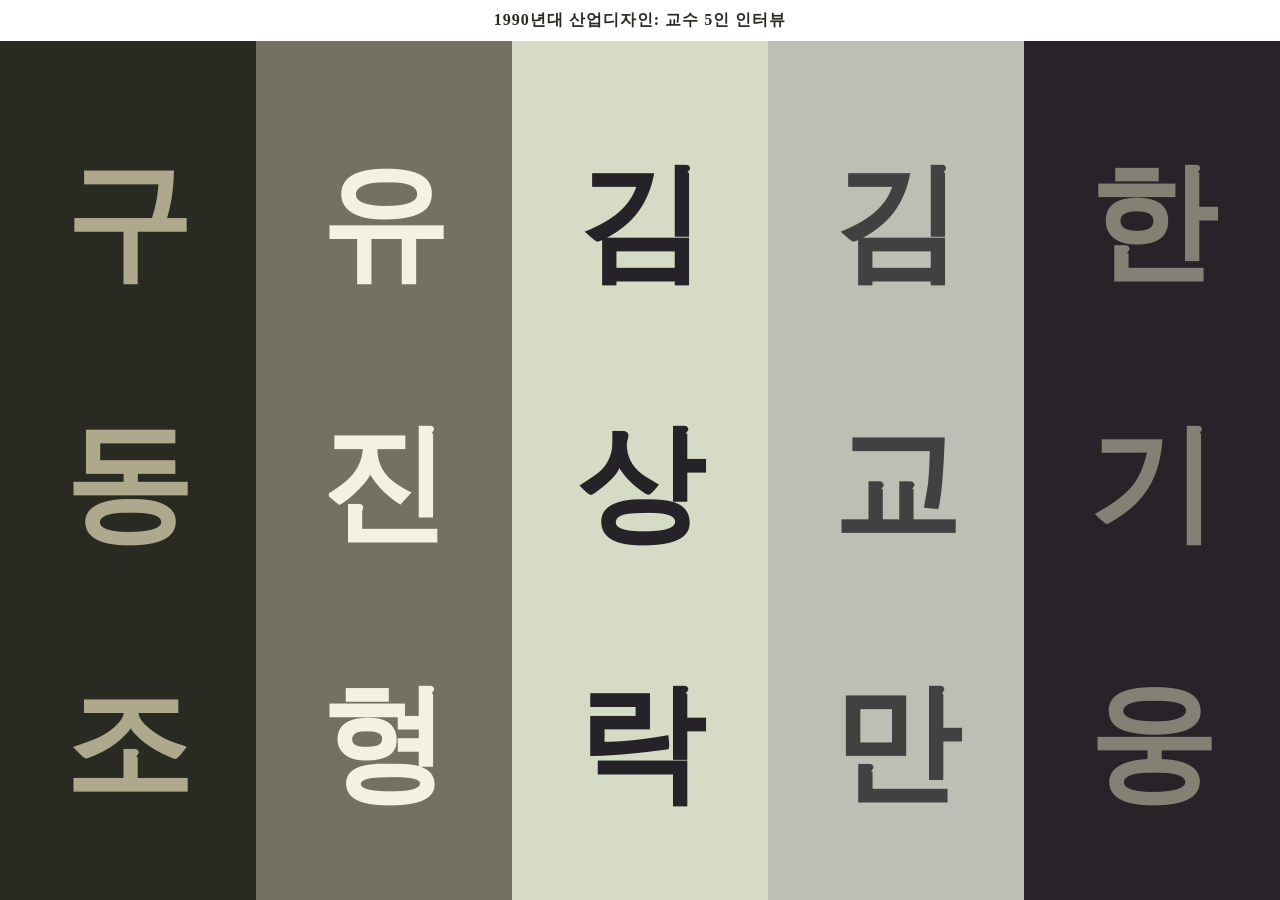
<file: index.html>
<!DOCTYPE html>
<html lang="ko">
<head>
    <meta charset="UTF-8">
    <meta name="viewport" content="width=device-width, initial-scale=1.0">
    <title>1990년대 한국 산업디자인: 교수 5인 인터뷰</title>
    <meta name="description" content="1990년대 산업디자인 교수님들의 인터뷰입니다.">
    <meta name="keywords" content="1990년대, 산업디자인, 교수, 인터뷰">
    <link rel="stylesheet" href="style.css">
</head>
<body>

    <div class="top-bar">1990년대 산업디자인: 교수 5인 인터뷰</div>

    <div class="archive">

        <a href="gudongjo.html" class="person col-1">
            <div class="text-box hangul">
                <span>구</span><span>동</span><span>조</span>
            </div>
            <div class="text-box hanja">
                <span>具</span><span>東</span><span>造</span>
            </div>
        </a>


        <a href="yujinhyeong.html" class="person col-2">
            <div class="text-box hangul">
                <span>유</span><span>진</span><span>형</span>
            </div>
            <div class="text-box hanja">
                <span>柳</span><span>眞</span><span>衡</span>
            </div>
        </a>


        <a href="kimsangrak.html" class="person col-3">
            <div class="text-box hangul">
                <span>김</span><span>상</span><span>락</span>
            </div>
            <div class="text-box hanja">
                <span>金</span><span>相</span><span>洛</span>
            </div>
        </a>


        <a href="kimkyoman.html" class="person col-4">
            <div class="text-box hangul">
                <span>김</span><span>교</span><span>만</span>
            </div>
            <div class="text-box hanja">
                <span>金</span><span>敎</span><span>滿</span>
            </div>
        </a>


        <a href="hankiwoong.html" class="person col-5">
            <div class="text-box hangul">
                <span>한</span><span>기</span><span>웅</span>
            </div>
            <div class="text-box hanja">
                <span>韓</span><span>基</span><span>雄</span>
            </div>
        </a>
    </div>
</body>
</html>
</file>
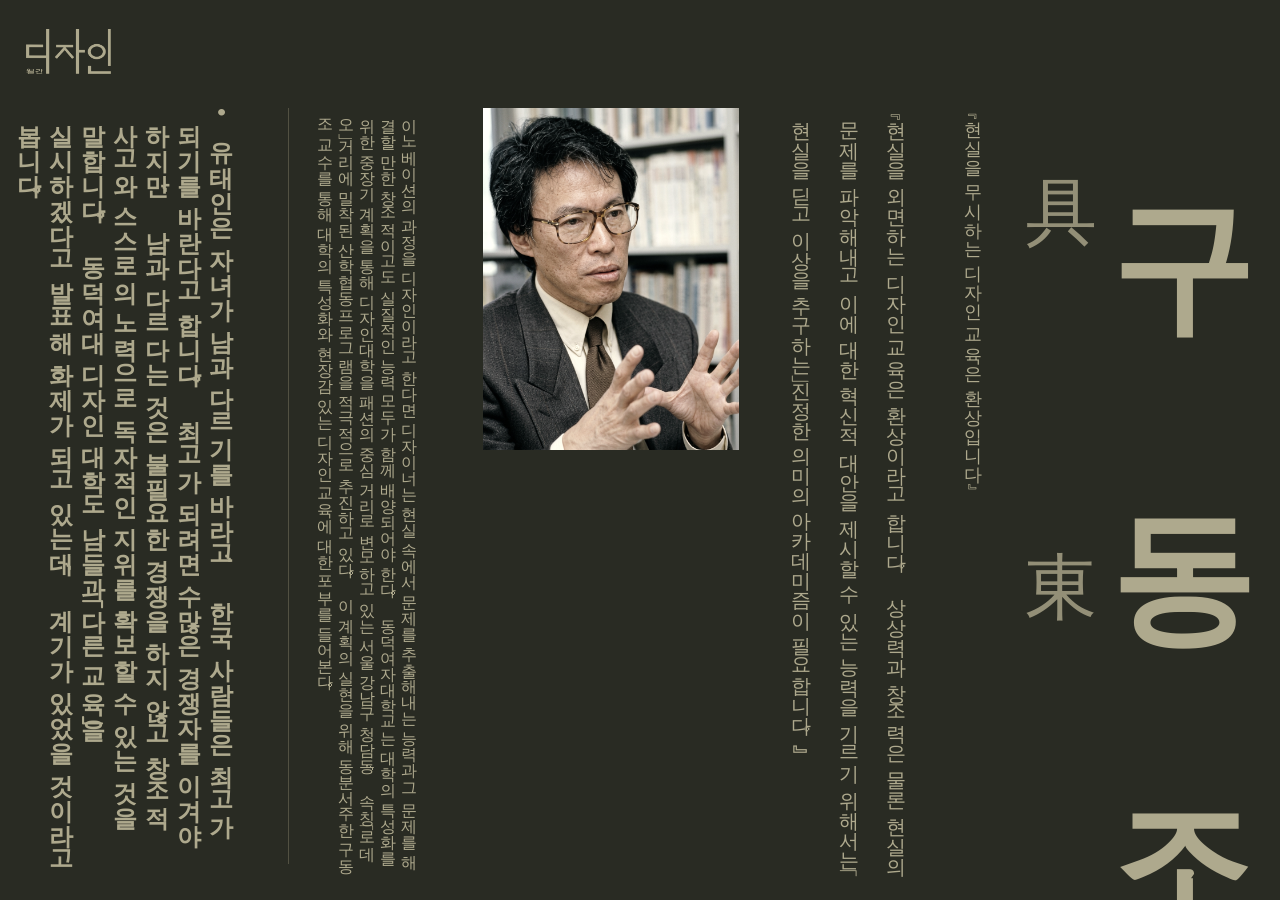
<file: gudongjo.html>
<!DOCTYPE html>
<html lang="ko">
<head>
    <meta charset="UTF-8">
    <meta name="viewport" content="width=device-width, initial-scale=1.0">
    <title>구동조 인터뷰</title>
    <meta name="description" content="구동조 교수의 인터뷰입니다.">
    <meta name="keywords" content="구동조, 교수, 인터뷰">
    <link rel="stylesheet" href="gudongjo.css">
</head>
<body>
    <a href="index.html" class="logo-home-btn" title="홈으로 이동">
        <img src="logo1.png" alt="월간디자인 로고">
    </a>

    <main class="archive-container">

        <div class="column name-column">
            <div class="hangul-title">
                <span>구</span><span>동</span><span>조</span>
            </div>
            <div class="hanja-title">
                <span>具</span><span>東</span><span>造</span>
            </div>
        </div>

        <div class="column sub-column">
            <p class="subtitle"><span class="symbol">﹃</span>현실을 무시하는 디자인 교육은 환상입니다<span class="symbol">﹄</span></p>
        </div>

        <div class="column intro-column">
            <p class="intro-quote"><span class="symbol">﹃</span>현실을 외면하는 디자인 교육은 환상이라고 합니다<span class="symbol">︒</span> 상상력과 창조력은 물론 현실의 문제를 파악해내고 이에 대한 혁신적 대안을 제시할 수 있는 능력을 기르기 위해서는 <span class="symbol">﹁</span>현실을 딛고 이상을 추구하는<span class="symbol">﹂</span> 진정한 의미의 아카데미즘이 필요합니다<span class="symbol">︒﹄</span></p>
        </div>

        <div class="column img-column">
            <img src="gudongjo_face.jpg" alt="구동조 교수">
        </div>

        <div class="section-block">
             <p>이노베이션의 과정을 디자인이라고 한다면 디자이너는 현실 속에서 문제를 추출해내는 능력과 그 문제를 해결할 만한 창조적이고도 실질적인 능력 모두가 함께 배양되어야 한다<span class="symbol">︒</span> 동덕여자대학교는 대학의 특성화를 위한 중장기 계획을 통해 디자인대학을 패션의 중심 거리로 변모하고 있는 서울 강남구 청담동<span class="symbol">︑</span> 속칭 <span class="symbol">﹁</span>로데오<span class="symbol">﹂</span> 거리에 밀착된 산학협동 프로그램을 적극적으로 추진하고 있다<span class="symbol">︒</span> 이 계획의 실현을 위해 동분서주한 구동조 교수를 통해 대학의 특성화와 현장감 있는 디자인 교육에 대한 포부를 들어본다<span class="symbol">︒</span></p>
        </div>
        
        <div class="section-block">
            <h2><span class="symbol">•</span> 유태인은 자녀가 남과 다르기를 바라고<span class="symbol">︑</span> 한국 사람들은 최고가 되기를 바란다고 합니다<span class="symbol">︒</span> 최고가 되려면 수많은 경쟁자를 이겨야 하지만<span class="symbol">︑</span> 남과 다르다는 것은 불필요한 경쟁을 하지 않고 창조적 사고와 스스로의 노력으로 독자적인 지위를 확보할 수 있는 것을 말합니다<span class="symbol">︒</span> 동덕여대 디자인 대학도 남들과 <span class="symbol">﹁</span>다른 교육<span class="symbol">﹂</span>을 실시하겠다고 발표해 화제가 되고 있는데<span class="symbol">︑</span> 계기가 있었을 것이라고 봅니다<span class="symbol">︒</span></h2>
            <p><strong>구동조 :</strong> 디자인 교육의 방법에는 여러 가지 견해가 있겠으나 문제해결자와 창조적 문화 생산자의 역할을 동시에 원만히 수행할 수 있는 디자이너를 교육시키기 위해서는 아카데미즘에 대한 올바른 이해가 필요하다고 봅니다<span class="symbol">︒</span> 왜냐하면 이제까지 대학을 통해 배출된 우리나라의 디자이너들은 실무 대처능력이 부족한 것으로 받아들여지고 있고<span class="symbol">︑</span> 과거 <span class="num">5.16</span> 이후의 <span class="symbol">﹁</span>실무형<span class="symbol">﹂</span> 교육 또한 생명력이 없는 것으로 판명되었기 때문입니다<span class="symbol">︒</span><br>상상력과 창조력은 물론 현실의 문제를 파악해내고 이에 대한 혁신적 대안을 제시할 수 있는<span class="symbol">︑</span> 그야말로 능력 있는 디자이너를 기르기 위해서는 <span class="symbol">﹁</span>현실을 딛고 이상을 추구하는<span class="symbol">﹂</span> 진정한 의미의 아카데미즘이 필요하다고 봅니다<span class="symbol">︒</span> 현실을 외면하는 디자인 교육은 환상이라고 합니다<span class="symbol">︒</span> 이번 프로젝트를 위해 각국의 디자인 교육을 연구한 결과 유독 우리나라만이 현장과 현실이 간과되고 지나치게 관념적이고 예술지향적으로 흐르고 있음을 확인하게 되었습니다<span class="symbol">︒</span> 이런 의미로 본다면 본교의 디자인 교육방침은 남과 다른 교육이라기보다는 <span class="symbol">﹁</span>제대로 방향을 잡아가는<span class="symbol">﹂</span> 것이라고 볼 수 있습니다<span class="symbol">︒</span></p>
        </div>

        <div class="section-block">
            <h2><span class="symbol">•</span> 외람된 말씀입니다만<span class="symbol">︑</span> 이와같은 문제점을 알고 개선을 시도한 대학은 동덕여대뿐은 아니라고 생각합니다<span class="symbol">︒</span> 그러나 예산<span class="symbol">︑</span> 의견의 대립<span class="symbol">︑</span> 관계법의 제한 등 제반 문제로 좌절되기 일쑤였다고 생각합니다<span class="symbol">︒</span> 특히<span class="symbol">︑</span> 캠퍼스의 이전 등 예산도 상당한 규모라고 들었습니다만<span class="symbol">︑</span> 이와같은 야심차고 시의 적절한 계획을 성사시킬 수 있었던 비결이라도 있습니까<span class="symbol">﹖</span></h2>
            <p><strong>구동조 :</strong> 본교의 경우도 당연히 어려움이 많았지요<span class="symbol">︒</span> 그러나 동료교수와 학생들의 교육에 대한 열정과 단합된 힘이 너무나 뜨거웠고<span class="symbol">︑</span> 무엇보다 재단측의 이해와 현 조원영 총장님의 전폭적인 지원이 결정적인 요인이었다고 생각합니다<span class="symbol">︒</span> 경직된 사고로 알려졌던 교육부가 예전에 비해 많이 달라진 것도 언급하고 싶습니다<span class="symbol">︒</span></p>
        </div>

        <div class="section-block">
            <h2><span class="symbol">•</span> 제도가 아무리 좋더라도 문제는 사람이라고 했습니다<span class="symbol">︒</span> 어떤 학생을 선발하여 어떻게 가르쳐서 어떤 인재로 만들 것인가가 관건이 될 것 같습니다<span class="symbol">︒</span> 먼저<span class="symbol">︑</span> 학생선발에 대한 계획에 대해 알고 싶습니다<span class="symbol">︒</span></h2>
            <p><strong>구동조 :</strong> 우선은 제도적인 틀 안에서 학생을 선발할 수밖에 없겠으나<span class="symbol">︑</span> 자기고집에 집착하는 수직적 사고를 하는 학생보다는 <span class="symbol">﹁</span>나<span class="symbol">﹂</span>가 아닌 <span class="symbol">﹁</span>우리<span class="symbol">﹂</span>를 의식하는<span class="symbol">︑</span> 넓은 의미의 수평적 사고를 하는 학생들이면 좋겠다는 생각입니다<span class="symbol">︒</span> 왜냐하면 예술과는 달리 협력작업을 피할 수 없는 디자인은 외골수적인 사고만으로는 불가능하며 다양한 계층의 다양한 요구에 대처할 수 있는 성격을 지녀야 하기 때문입니다<span class="symbol">︒</span></p>
            
            <div class="credits-column">
                <p>사진: 박은민 차장</p>
                <p>출처: 월간디자인 <span class="num">1996</span>년 <span class="num">4</span>월호</p>
            </div>
        </div>

    </main>

    <script>
    window.onload = function() {
        var target = document.querySelector('.name-column');
        if (target) {
            document.body.scrollLeft = target.offsetLeft;
        }
    };
    </script>
</body>
</html>
</file>
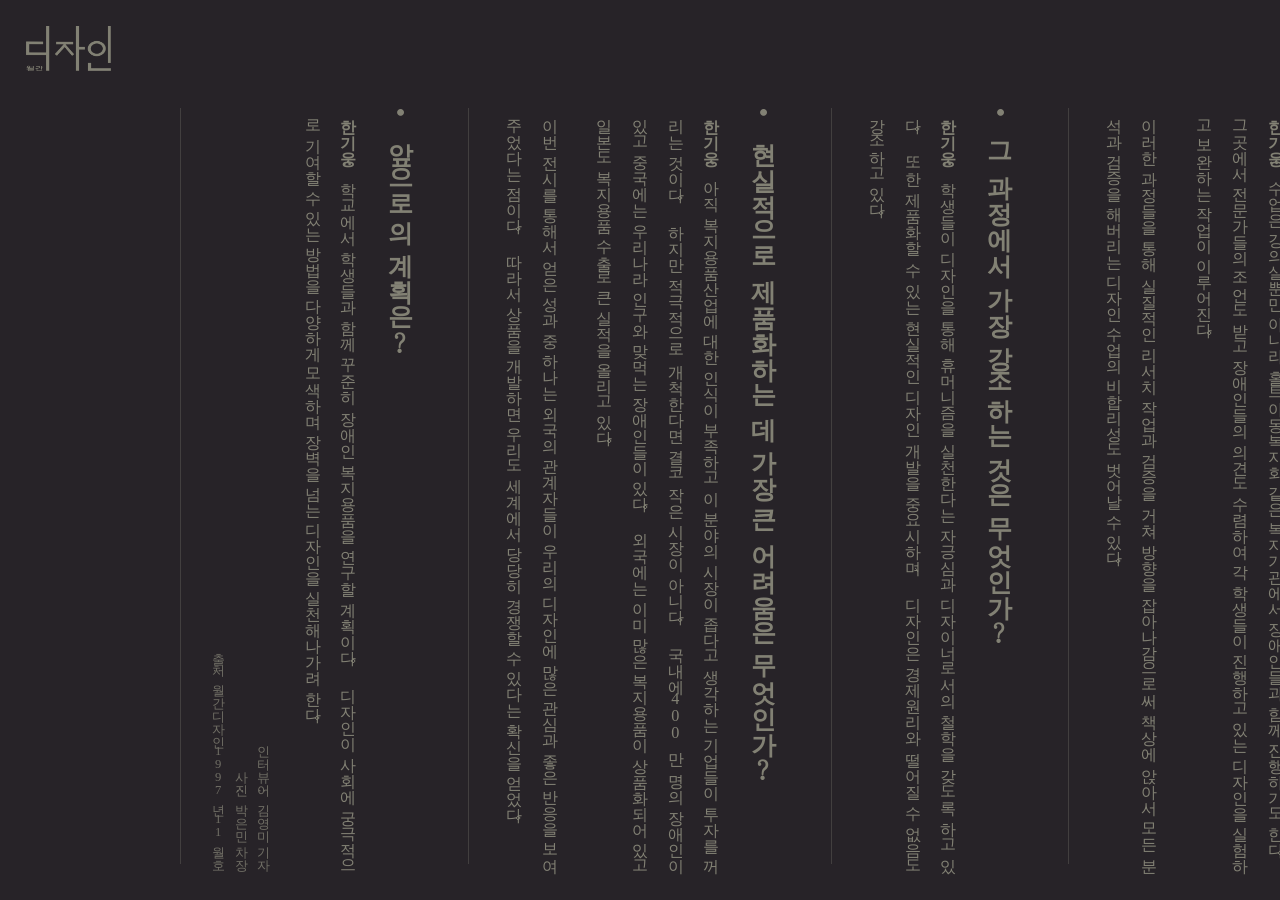
<file: hankiwoong.html>
<!DOCTYPE html>
<html lang="ko">
<head>
    <meta charset="UTF-8">
    <meta name="viewport" content="width=device-width, initial-scale=1.0">
    <title>한기웅 인터뷰</title>
    <meta name="description" content="한기웅 교수의 인터뷰입니다.">
    <meta name="keywords" content="한기웅, 교수, 인터뷰">
    <link rel="stylesheet" href="hankiwoong.css">
</head>
<body>
    <a href="index.html" class="logo-home-btn" title="홈으로 이동">
        <img src="logo5.png" alt="월간디자인 로고">
    </a>

    <main class="archive-container">

        <div class="column name-column">
            <div class="hangul-title">
                <span>한</span><span>기</span><span>웅</span>
            </div>
            <div class="hanja-title">
                <span>韓</span><span>基</span><span>雄</span>
            </div>
        </div>

        <div class="column sub-column">
            <p class="subtitle">장벽을 넘는 디자인을 실천하는<br>교수</p>
        </div>

        <div class="column intro-column">
            <p class="intro-quote"><span class="symbol">﹃</span>학교에서 학생들과 함께 꾸준히 장애인 복지용품을 연구할 계획이다<span class="symbol">︒</span> 디자인이 사회에 궁극적으로 기여할 수 있는 방법을 다양하게 모색하며 장벽을 넘는 디자인을 실천해나가려 한다<span class="symbol">︒﹄</span></p>
        </div>

        <div class="column img-column">
            <img src="hankiwoong_face.jpg" alt="한기웅 교수">
        </div>

        <div class="section-block">
            <h2><span class="symbol">•</span> 장애인 복지용품 디자인전을 꾸준히 개최하고 계신데<span class="symbol">﹖</span></h2>
            <p><strong>한기웅 :</strong> <span class="num">4</span>년 전에 첫 전시를 열었고 올해로 <span class="num">3</span>회째다<span class="symbol">︒</span> 한국장애인복지체육회를 통해 전시회뿐만 아니라 전문가들의 조언과 장애인들과의 만남 등 많은 후원을 받고 있다<span class="symbol">︒</span> 장애인을 위한 복지용품 개발을 연구하는 <span class="symbol">﹁</span>뜻을 함께한 모임<span class="symbol">﹂</span>의 회원들과 함께 전시를 준비했다<span class="symbol">︒</span> <span class="symbol">﹁</span>뜻을 함께한 모임<span class="symbol">﹂</span>에는 강원대 산업디자인과의 교수들과 학생들 이외에도 디자인포장센터 국제대학원 재학생들과 대학의 특수교육전공자들도 참여하고 있다<span class="symbol">︒</span></p>
        </div>

        <div class="section-block">
            <h2><span class="symbol">•</span> 장애인용품 디자인에 관심을 갖게 된 계기는 무엇인가<span class="symbol">﹖</span></h2>
            <p><strong>한기웅 :</strong> <span class="num">81</span>년 삼성전자에 재직하고 있을 때 산업디자인전람회 공모전에 참가하기 위해 소재를 구하던 중 우연히 신문의 독자투고란에서 시각장애인 아들을 둔 어머니의 글을 읽었다<span class="symbol">︒</span> 정상인들의 생활은 나날이 편리해지고 매일 새로운 상품들이 개발되는데<span class="symbol">︑</span> 장애인들은 세월이 흘러도 여전히 열악한 환경에서 살아야 함을 안타까워하는 내용이었다<span class="symbol">︒</span></p>
            <p>그 모자를 만난 후 주먹구구식으로 이루어지고 있는 장애아동교육에 문제점을 느껴 <span class="symbol">﹁</span>시각장애아동의 형태인식을 위한 학습교재도구 디자인<span class="symbol">﹂</span>이라는 작품을 만들어 공모전에서 수상했다<span class="symbol">︒</span> 그 일을 계기로 석사논문도 같은 주제로 썼고 이후에도 꾸준히 관심을 가지고 있다<span class="symbol">︒</span></p>
        </div>

        <div class="section-block">
            <h2><span class="symbol">•</span> 매년 한 학기는 장애인용품 디자인을 강의한다고 들었다<span class="symbol">︒</span> 수업은 어떤 방식으로 진행되는가<span class="symbol">﹖</span></h2>
            <p><strong>한기웅 :</strong> 수업은 강의실뿐만 아니라 홀트아동복지회 같은 복지기관에서 장애인들과 함께 진행하기도 한다<span class="symbol">︒</span> 그곳에서 전문가들의 조언도 받고 장애인들의 의견도 수렴하여 각 학생들이 진행하고 있는 디자인을 실험하고 보완하는 작업이 이루어진다<span class="symbol">︒</span></p>
            <p>이러한 과정들을 통해 실질적인 리서치 작업과 검증을 거쳐 방향을 잡아나감으로써 책상에 앉아서 모든 분석과 검증을 해버리는 디자인 수업의 비합리성도 벗어날 수 있다<span class="symbol">︒</span></p>
        </div>

        <div class="section-block">
            <h2><span class="symbol">•</span> 그 과정에서 가장 강조하는 것은 무엇인가<span class="symbol">﹖</span></h2>
            <p><strong>한기웅 :</strong> 학생들이 디자인을 통해 휴머니즘을 실천한다는 자긍심과 디자이너로서의 철학을 갖도록 하고 있다<span class="symbol">︒</span> 또한 제품화할 수 있는 현실적인 디자인 개발을 중요시하며<span class="symbol">︑</span> 디자인은 경제원리와 떨어질 수 없음도 강조하고 있다<span class="symbol">︒</span></p>
        </div>

        <div class="section-block">
            <h2><span class="symbol">•</span> 현실적으로 제품화하는 데 가장 큰 어려움은 무엇인가<span class="symbol">﹖</span></h2>
            <p><strong>한기웅 :</strong> 아직 복지용품산업에 대한 인식이 부족하고 이 분야의 시장이 좁다고 생각하는 기업들이 투자를 꺼리는 것이다<span class="symbol">︒</span> 하지만 적극적으로 개척한다면 결코 작은 시장이 아니다<span class="symbol">︒</span> 국내에 <span class="num">400</span>만 명의 장애인이 있고 중국에는 우리나라 인구와 맞먹는 장애인들이 있다<span class="symbol">︒</span> 외국에는 이미 많은 복지용품이 상품화되어 있고 일본도 복지용품 수출로 큰 실적을 올리고 있다<span class="symbol">︒</span></p>
            <p>이번 전시를 통해서 얻은 성과 중 하나는 외국의 관계자들이 우리의 디자인에 많은 관심과 좋은 반응을 보여주었다는 점이다<span class="symbol">︒</span> 따라서 상품을 개발하면 우리도 세계에서 당당히 경쟁할 수 있다는 확신을 얻었다<span class="symbol">︒</span></p>
        </div>

        <div class="section-block">
            <h2><span class="symbol">•</span> 앞으로의 계획은<span class="symbol">﹖</span></h2>
            <p><strong>한기웅 :</strong> 학교에서 학생들과 함께 꾸준히 장애인 복지용품을 연구할 계획이다<span class="symbol">︒</span> 디자인이 사회에 궁극적으로 기여할 수 있는 방법을 다양하게 모색하며 장벽을 넘는 디자인을 실천해나가려 한다<span class="symbol">︒</span></p>
            
            <div class="credits-column">
                <p>인터뷰어: 김영미 기자</p>
                <p>사진: 박은민 차장</p>
                <p>출처: 월간디자인 <span class="num">1997</span>년 <span class="num">11</span>월호</p>
            </div>
        </div>
    </main>
    <script>
    window.onload = function() {
        var target = document.querySelector('.name-column');
        if (target) {
            document.body.scrollLeft = target.offsetLeft;
        }
    };
    </script>
</body>
</html>
</file>
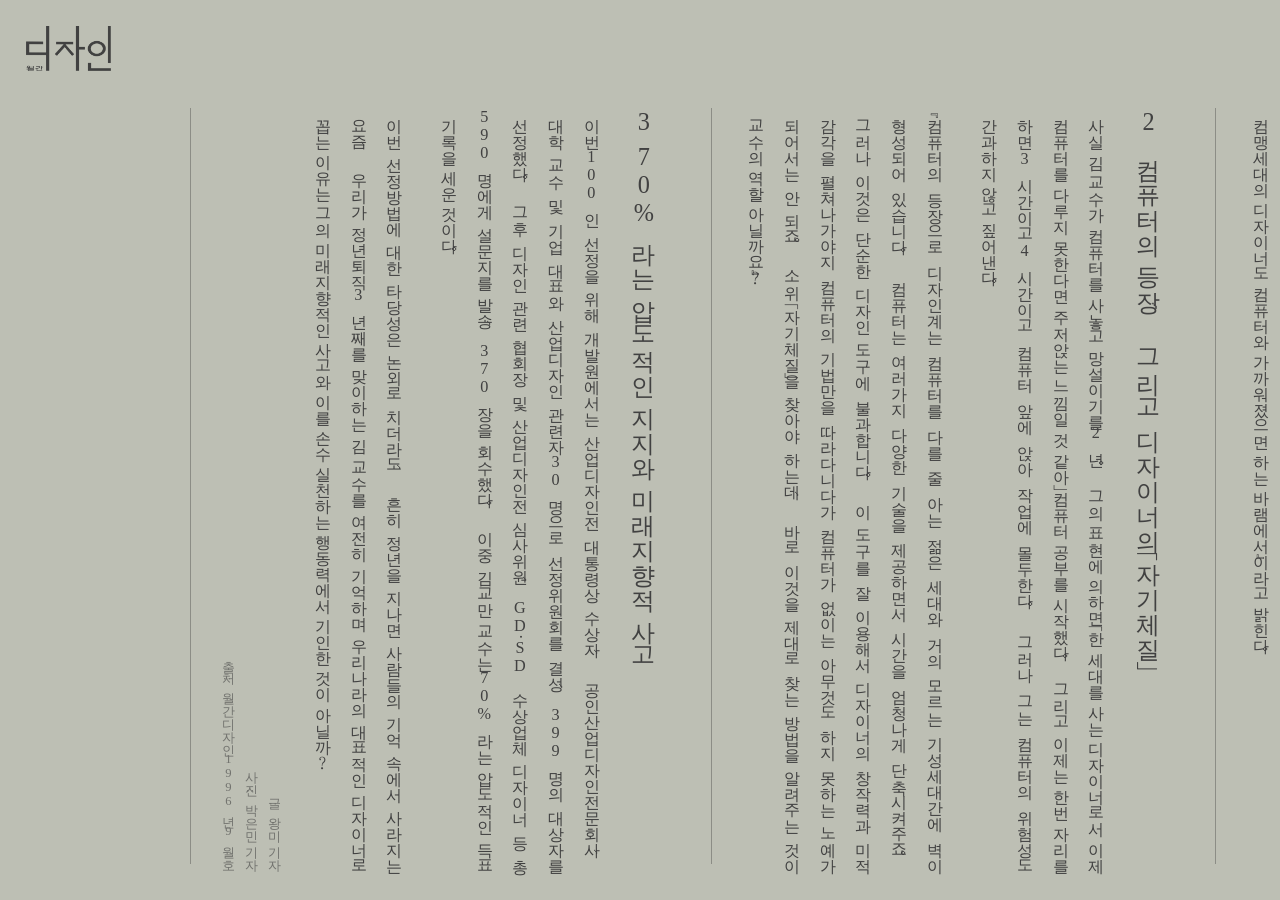
<file: kimkyoman.html>
<!DOCTYPE html>
<html lang="ko">
<head>
    <meta charset="UTF-8">
    <meta name="viewport" content="width=device-width, initial-scale=1.0">
    <title>김교만 인터뷰</title>
    <meta name="description" content="김교만 교수의 인터뷰입니다.">
    <meta name="keywords" content="김교만, 교수, 인터뷰">
    <link rel="stylesheet" href="kimkyoman.css">
</head>
<body>
    <a href="index.html" class="logo-home-btn" title="홈으로 이동">
        <img src="logo4.png" alt="월간디자인 로고">
    </a>

    <main class="archive-container">

        <div class="column name-column">
            <div class="hangul-title">
                <span>김</span><span>교</span><span>만</span>
            </div>
            <div class="hanja-title">
                <span>金</span><span>敎</span><span>滿</span>
            </div>
        </div>

        <div class="column sub-column">
            <p class="subtitle"><span class="symbol">﹁</span>한국의 산업디자이너 <span class="num">100</span>인<span class="symbol">﹂</span> 중<br>최다득표로 선정된 교수</p>
        </div>

        <div class="column intro-column">
            <p class="intro-quote"><span class="symbol">﹃</span>이 도구를 잘 이용해서 디자이너의 창작력과 미적 감각을 펼쳐나가야지 컴퓨터의 기법만을 따라다니다가 컴퓨터가 없이는 아무것도 하지 못하는 노예가 되어서는 안 되죠<span class="symbol">︒﹄</span></p>
            <p class="intro-text">산업디자인포장개발원(원장 유호민)은 지난 <span class="num">8</span>월 우리나라를 대표하는 <span class="symbol">﹁</span>한국의 산업디자이너 <span class="num">100</span>인<span class="symbol">﹂</span>을 선정·발표했다<span class="symbol">︒</span> 최다득표자는 서울대 산업디자인과 교수를 역임한 김교만 교수<span class="symbol">︒</span><br><br><span class="num">9</span><span class="num">4</span>년부터 서울대 명예교수로 있는 김 교수는 유난히 더웠던 여름동안 매킨토시 앞에 앉아 컴퓨터 삼매경에 빠졌었다고 한다<span class="symbol">︒</span> 젊은 디자이너가 앉아 있는 모습만 눈에 익었던 터라 칠순을 바라보는 노(老) 교수가 컴퓨터 앞에 앉아 눈도 떼지 않고 마우스를 클릭하고 있는 모습은 오히려 신선했다<span class="symbol">︒</span></p>
        </div>

        <div class="column img-column">
            <img src="kimkyoman_face.jpg" alt="김교만 교수">
        </div>

        <div class="section-block">
            <h2><span class="num">1</span> 매킨토시와 노(老) 교수의 새로운 도전</h2>
            <p>개인전을 준비중이라는 김 교수는 <span class="symbol">﹃</span>이제 컴퓨터 덕분에 내 캐릭터의 앞얼굴과 자유로운 동작까지 묘사할 수 있게 되었어요<span class="symbol">﹄</span>라고 말문을 연다<span class="symbol">︒</span> <span class="symbol">﹃</span>전시장에는 캐릭터의 다양한 모습을 네 벽면에 둘러치고<span class="symbol">︑</span> 가운데 공간은 배너를 늘어뜨려 평면을 떠나 공간 속에서 그래픽 디자인을 보여줄 계획<span class="symbol">﹄</span>이라며 자신의 이미지를 어떻게 새로운 매체로 시각화해서 보여줄지에 대해 고민중이다<span class="symbol">︒</span></p>
            <p>지난해 <span class="symbol">﹁</span><span class="num">M</span><span class="num">M</span> <span class="num">D</span><span class="num">i</span><span class="num">r</span><span class="num">e</span><span class="num">c</span><span class="num">t</span><span class="num">o</span><span class="num">r</span><span class="num">'</span><span class="num">s</span><span class="symbol">﹂</span> 교육을 <span class="num">40</span>일 동안 꼬박 받았다는 김 교수는 이렇게 열정적으로 컴퓨터를 공부하는 것에 대해 <span class="symbol">﹃</span>물론 컴퓨터 다루는 능력을 향상시키기 위해서였지만<span class="symbol">︑</span> 덧붙여 우리 컴맹세대의 디자이너도 컴퓨터와 가까워졌으면 하는 바램에서<span class="symbol">﹄</span>이라고 밝힌다<span class="symbol">︒</span></p>
        </div>

        <div class="section-block">
            <h2><span class="num">2</span> 컴퓨터의 등장<span class="symbol">︑</span> 그리고 디자이너의 <span class="symbol">﹁</span>자기체질<span class="symbol">﹂</span></h2>
            <p>사실 김 교수가 컴퓨터를 사놓고 망설이기를 <span class="num">2</span>년<span class="symbol">︒</span> 그의 표현에 의하면 <span class="symbol">﹁</span>한 세대를 사는 디자이너로서 이제 컴퓨터를 다루지 못한다면 주저앉는 느낌일 것 같아<span class="symbol">﹂</span> 컴퓨터 공부를 시작했다<span class="symbol">︒</span> 그리고 이제는 한번 자리를 하면 <span class="num">3</span>시간이고 <span class="num">4</span>시간이고 컴퓨터 앞에 앉아 작업에 몰두한다<span class="symbol">︒</span> 그러나 그는 컴퓨터의 위험성도 간과하지 않고 짚어낸다<span class="symbol">︒</span></p>
            <p class="quote"><span class="symbol">﹃</span>컴퓨터의 등장으로 디자인계는 컴퓨터를 다를 줄 아는 젊은 세대와 거의 모르는 기성세대간에 벽이 형성되어 있습니다<span class="symbol">︒</span> 컴퓨터는 여러가지 다양한 기술을 제공하면서 시간을 엄청나게 단축시켜주죠<span class="symbol">︒</span> 그러나 이것은 단순한 디자인 도구에 불과합니다<span class="symbol">︒</span> 이 도구를 잘 이용해서 디자이너의 창작력과 미적 감각을 펼쳐나가야지 컴퓨터의 기법만을 따라다니다가 컴퓨터가 없이는 아무것도 하지 못하는 노예가 되어서는 안 되죠<span class="symbol">︒</span> 소위 <span class="symbol">﹁</span>자기체질<span class="symbol">﹂</span>을 찾아야 하는데<span class="symbol">︑</span> 바로 이것을 제대로 찾는 방법을 알려주는 것이 교수의 역할 아닐까요<span class="symbol">﹖﹄</span></p>
        </div>

        <div class="section-block">
            <h2><span class="num">3</span> <span class="num">70</span><span class="num">%</span>라는 압도적인 지지와 미래지향적 사고</h2>
            <p>이번 <span class="num">100</span>인 선정을 위해 개발원에서는 산업디자인전 대통령상 수상자<span class="symbol">︑</span> 공인산업디자인전문회사<span class="symbol">︑</span> 대학 교수 및 기업 대표와 산업디자인 관련자 <span class="num">30</span>명으로 선정위원회를 결성<span class="symbol">︑</span> <span class="num">399</span>명의 대상자를 선정했다<span class="symbol">︒</span> 그후 디자인 관련 협회장 및 산업디자인전 심사위원<span class="symbol">︑</span> <span class="num">G</span><span class="num">D</span>·<span class="num">S</span><span class="num">D</span> 수상업체 디자이너 등 총 <span class="num">590</span>명에게 설문지를 발송<span class="symbol">︑</span> <span class="num">370</span>장을 회수했다<span class="symbol">︒</span> 이중 김교만 교수는 <span class="num">70</span><span class="num">%</span>라는 압도적인 득표 기록을 세운 것이다<span class="symbol">︒</span></p>
            <p>이번 선정방법에 대한 타당성은 논외로 치더라도<span class="symbol">︑</span> 흔히 정년을 지나면 사람들의 기억 속에서 사라지는 요즘<span class="symbol">︑</span> 우리가 정년퇴직 <span class="num">3</span>년째를 맞이하는 김 교수를 여전히 기억하며 우리나라의 대표적인 디자이너로 꼽는 이유는 그의 미래지향적인 사고와 이를 손수 실천하는 행동력에서 기인한 것이 아닐까<span class="symbol">﹖</span></p>
            
            <div class="credits-column">
                <p>글: 왕미 기자</p>
                <p>사진: 박은민 기자</p>
                <p>출처: 월간디자인 <span class="num">1996</span>년 <span class="num">9</span>월호</p>
            </div>
        </div>

    </main>

    <script>
    window.onload = function() {
        var target = document.querySelector('.name-column');
        if (target) {
            document.body.scrollLeft = target.offsetLeft;
        }
    };
    </script>
</body>
</html>
</file>
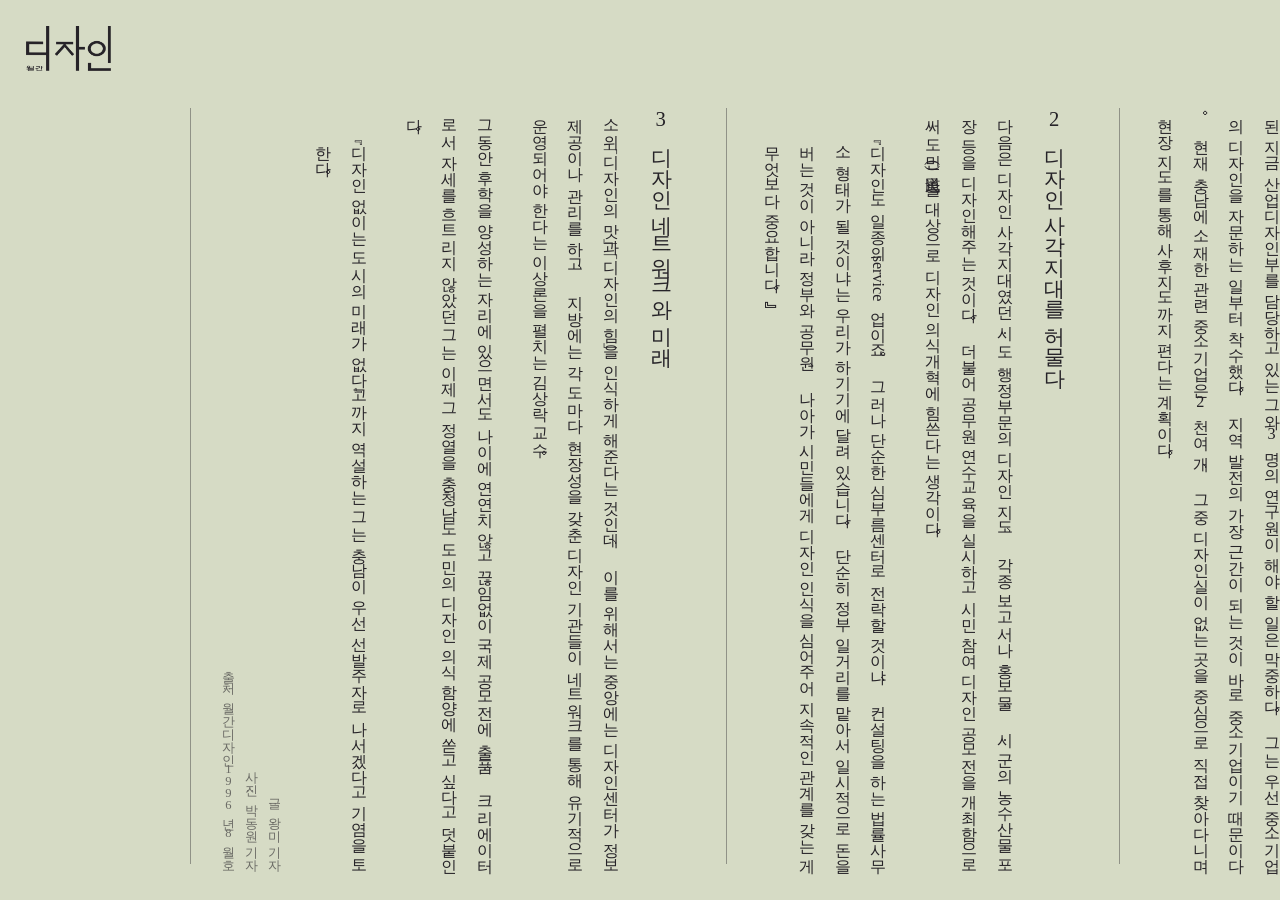
<file: kimsangrak.html>
<!DOCTYPE html>
<html lang="ko">
<head>
    <meta charset="UTF-8">
    <meta name="viewport" content="width=device-width, initial-scale=1.0">
    <title>김상락 인터뷰</title>
    <meta name="description" content="김상락 교수의 인터뷰입니다.">
    <meta name="keywords" content="김상락, 교수, 인터뷰">
    <link rel="stylesheet" href="kimsangrak.css">
</head>
<body>
    <a href="index.html" class="logo-home-btn" title="홈으로 이동">
        <img src="logo3.png" alt="월간디자인 로고">
    </a>

    <main class="archive-container">

        <div class="column name-column">
            <div class="hangul-title">
                <span>김</span><span>상</span><span>락</span>
            </div>
            <div class="hanja-title">
                <span>金</span><span>相</span><span>洛</span>
            </div>
        </div>

        <div class="column sub-column">
            <p class="subtitle">충청남도발전연구원에<br><span class="symbol">﹁</span>산업디자인부<span class="symbol">﹂</span> 설치를 제안한 교수</p>
        </div>

        <div class="column intro-column">
            <p>지방자치제가 실시된 지 <span class="num">1</span>년이 넘은 지금<span class="symbol">︑</span> 김상락 교수(단국대 산업미술과)의 이러한 말은 한층 더 설득력을 지닌다<span class="symbol">︒</span> 그래서인지 충청남도 각계 인사들이 모여 지역 활성화 방안을 모색하던 중 충남을 관리할 수 있는 디자인 전문집단의 필요성을 강조한 김상락 교수의 이러한 생각들이 본격적으로 실행에 옮길 수 있는 발판이 마련되었다<span class="symbol">︒</span></p>
        </div>

        <div class="column img-column">
            <img src="kimsangrak_face.jpg" alt="김상락 교수">
        </div>

        <div class="section-block">
            <h2><span class="num">1</span> 지방 디자인의 거점을 마련하다</h2>
            <p class="quote"><span class="symbol">﹃</span>충청남도 산업디자인 개발 지원 연구소 설립을 건의했습니다<span class="symbol">︒</span> 다행히 이 방면에 관심이 많은 심대평 도지사가 흔쾌히 받아들였습니다만<span class="symbol">︑</span> 재정적인 문제에 부딪쳤어요<span class="symbol">︒</span> 결국 지난 <span class="num">6</span>월 기존의 충남발전연구원 소속으로 <span class="symbol">﹁</span>산업디자인부<span class="symbol">﹂</span>를 신설하게 됐습니다<span class="symbol">︒﹄</span></p>
            <p>방학을 맞은 요즘<span class="symbol">︑</span> 김 교수는 <span class="num">1</span>주일에 <span class="num">3</span>일은 충남발전연구원이 있는 대전으로 향한다<span class="symbol">︒</span> 설립 두 달 남짓 된 지금 산업디자인부를 담당하고 있는 그와 <span class="num">3</span>명의 연구원이 해야 할 일은 막중하다<span class="symbol">︒</span> 그는 우선 중소기업의 디자인을 자문하는 일부터 착수했다<span class="symbol">︒</span> 지역 발전의 가장 근간이 되는 것이 바로 중소기업이기 때문이다<span class="symbol">︒</span> 현재 충남에 소재한 관련 중소기업은 <span class="num">2</span>천여 개<span class="symbol">︑</span> 그중 디자인실이 없는 곳을 중심으로 직접 찾아다니며 현장 지도를 통해 사후지도까지 편다는 계획이다<span class="symbol">︒</span></p>
        </div>

        <div class="section-block">
            <h2><span class="num">2</span> 디자인 사각지대를 허물다</h2>
            <p>다음은 디자인 사각지대였던 시·도 행정부문의 디자인 지도<span class="symbol">︑</span> 각종 보고서나 홍보물<span class="symbol">︑</span> 시·군의 농수산물 포장 등을 디자인해주는 것이다<span class="symbol">︒</span> 더불어 공무원 연수교육을 실시하고 시민 참여 디자인 공모전을 개최함으로써 도민(道民)을 대상으로 디자인 의식개혁에 힘쓴다는 생각이다<span class="symbol">︒</span></p>
            <p class="quote"><span class="symbol">﹃</span>디자인도 일종의 service업이죠<span class="symbol">︒</span> 그러나 단순한 심부름센터로 전락할 것이냐<span class="symbol">︑</span> 컨설팅을 하는 법률사무소 형태가 될 것이냐는 우리가 하기기에 달려 있습니다<span class="symbol">︒</span> 단순히 정부 일거리를 맡아서 일시적으로 돈을 버는 것이 아니라 정부와 공무원<span class="symbol">︑</span> 나아가 시민들에게 디자인 인식을 심어주어 지속적인 관계를 갖는 게 무엇보다 중요합니다<span class="symbol">︒﹄</span></p>
        </div>

        <div class="section-block">
            <h2><span class="num">3</span> 디자인 네트워크와 미래</h2>
            <p>소위 <span class="symbol">﹁</span>디자인의 맛<span class="symbol">﹂</span>과 <span class="symbol">﹁</span>디자인의 힘<span class="symbol">﹂</span>을 인식하게 해준다는 것인데<span class="symbol">︑</span> 이를 위해서는 중앙에는 디자인센터가 정보제공이나 관리를 하고<span class="symbol">︑</span> 지방에는 각 도마다 현장성을 갖춘 디자인 기관들이 네트워크를 통해 유기적으로 운영되어야 한다는 이상론을 펼치는 김상락 교수<span class="symbol">︒</span></p>
            <p>그동안 후학을 양성하는 자리에 있으면서도 나이에 연연치 않고 끊임없이 국제 공모전에 출품<span class="symbol">︑</span> 크리에이터로서 자세를 흐트리지 않았던 그는 이제 그 정열을 충청남도 도민의 디자인 의식 함양에 쏟고 싶다고 덧붙인다<span class="symbol">︒</span></p>
            <p class="quote"><span class="symbol">﹃</span>디자인 없이는 도시의 미래가 없다<span class="symbol">﹄</span>고까지 역설하는 그는 충남이 우선 선발주자로 나서겠다고 기염을 토한다<span class="symbol">︒</span></p>
            
            <div class="credits-column">
                <p>글: 왕미 기자</p>
                <p>사진: 박동원 기자</p>
                <p>출처: 월간디자인 <span class="num">1996</span>년 <span class="num">8</span>월호</p>
            </div>
        </div>

    </main>

    <script>
    window.onload = function() {
        var target = document.querySelector('.name-column');
        if (target) {
            document.body.scrollLeft = target.offsetLeft;
        }
    };
    </script>
</body>
</html>
</file>
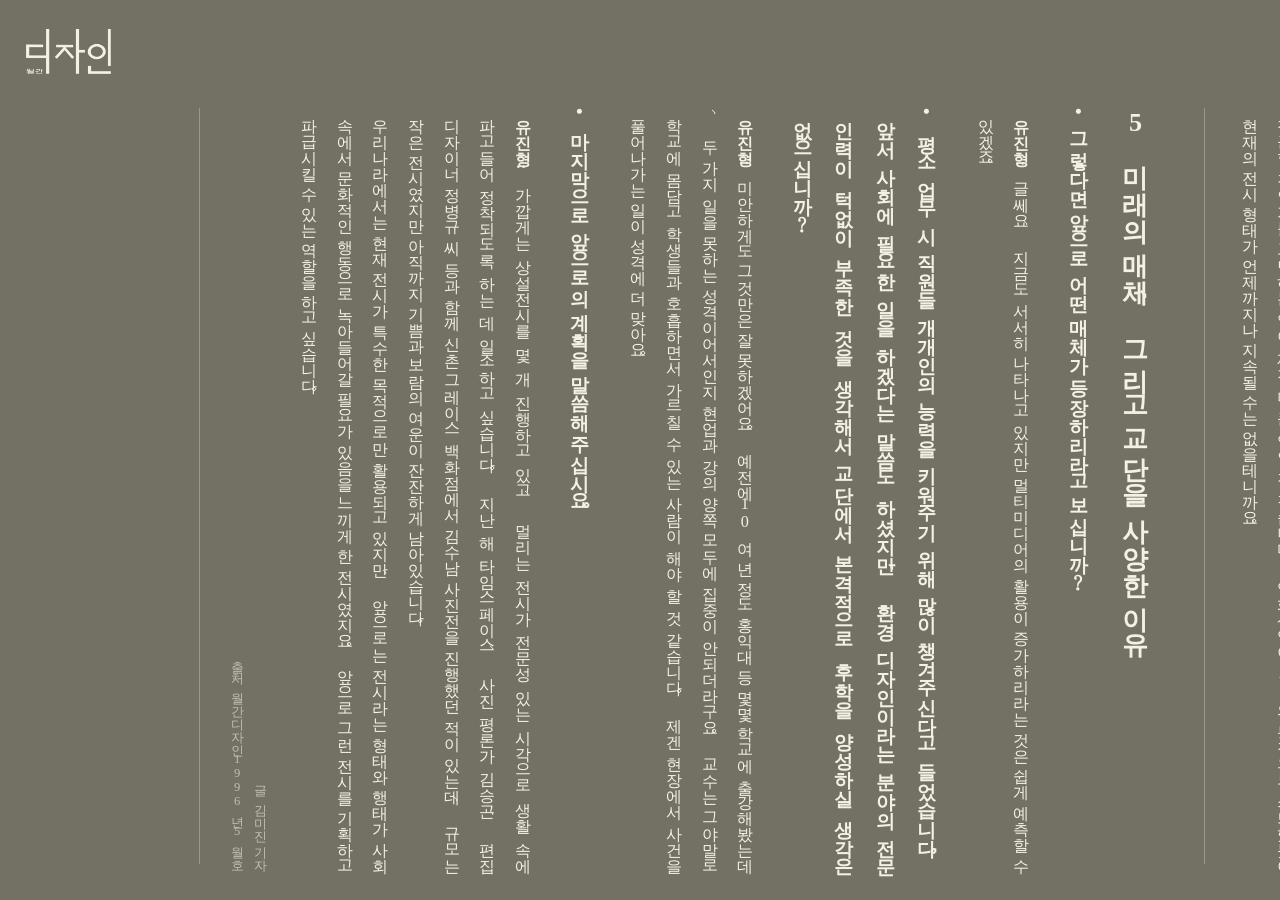
<file: yujinhyeong.html>
<!DOCTYPE html>
<html lang="ko">
<head>
    <meta charset="UTF-8">
    <meta name="viewport" content="width=device-width, initial-scale=1.0">
    <title>유진형 인터뷰</title>
    <meta name="description" content="유진형 교수의 인터뷰입니다.">
    <meta name="keywords" content="유진형, 교수, 인터뷰">
    <link rel="stylesheet" href="yujinhyeong.css">
</head>
<body>
    <a href="index.html" class="logo-home-btn" title="홈으로 이동">
        <img src="logo2.png" alt="월간디자인 로고">
    </a>

    <main class="archive-container">


        <div class="column name-column">
            <div class="hangul-title">
                <span>유</span><span>진</span><span>형</span>
            </div>
            <div class="hanja-title">
                <span>柳</span><span>眞</span><span>衡</span>
            </div>
        </div>

        <div class="column sub-column">
            <p class="subtitle"><span class="symbol">﹃</span>관람객을 유도하고 설득하는 보람<span class="symbol">﹄</span></p>
        </div>

        <div class="column intro-column">
            <p class="intro-quote"><span class="symbol">﹃</span>디자인이란 모양을 내는 작업이 아니라 목적과 본질에 가까운 실용적인 방향으로 전개되어야 한다<span class="symbol">︙</span> 이제 내게 남은 일은 <span class="symbol">﹁</span>무엇을 보여줄 것인가<span class="symbol">﹖﹂</span>에 관한 것 못지않게 <span class="symbol">﹁</span>어떻게 보여줄 것인가<span class="symbol">﹖﹂</span>라는 것을 깨닫게 된 것이죠<span class="symbol">︒﹄</span></p>
        </div>

        <div class="column img-column">
            <img src="yujinhyeong_face.jpg" alt="유진형 교수">
        </div>


        <div class="section-block">
            <h2><span class="num">1</span> 환경 디자인을 택한 이유와 한 우물 경영</h2>
            
            <p class="question"><span class="symbol">•</span> 홍익대와 동 대학원에서 산업디자인을 전공하셨는데<span class="symbol">︑</span> 산업 디자인을 전공하고 진출할 수 있는 많은 분야 중 하필 환경 디자인을 택하신 이유는 무엇입니까<span class="symbol">﹖</span></p>
            <p><strong>유진형 :</strong> 학창시절 여러 가지 분야를 해보았지만 제품 하나를 디자인하는 것보다 표현방법이 보다 역동적이라는 점에서 이 분야의 일이 적성에 맞는다고 생각했습니다<span class="symbol">︒</span> 지금 생각해도 잘 선택한 것 같군요<span class="symbol">︒</span></p>

            <p class="question"><span class="symbol">•</span> 현재의 인터디자인연구소 전에는 어떤 직장에서 근무하셨습니까<span class="symbol">﹖</span></p>
            <p><strong>유진형 :</strong> 처음부터 인터디자인연구소에서만 일해왔습니다<span class="symbol">︒</span> 처음엔 간판도 없었지만<span class="symbol">︙</span> 저는 일하는 장소를 옮겨다니는 것보다 어떤 문제가 있어도 한 곳에서 지속적으로 경력을 쌓는 것이 완성도를 높이는 길이라고 생각하고 있으며<span class="symbol">︑</span> 지금도 그 점에서는 변함이 없습니다<span class="symbol">︒</span> 비유가 적절할지 모르지만 결혼생활과 마찬가지라고 생각해요<span class="symbol">︒</span></p>

            <p class="question"><span class="symbol">•</span> <span class="num">20</span>여 년이나 한 눈 팔지 않고 한 직업과 한 직장에만 몸담아오셨다는 말씀인데<span class="symbol">︑</span> 싫증이 나거나 이 일을 하게 된 것을 후회한 적은 없으신가요<span class="symbol">﹖</span></p>
            <p><strong>유진형 :</strong> 글쎄요<span class="symbol">︑</span> 별로 그런 생각해본 적이 없는 것 같군요<span class="symbol">︒</span> 환경 디자인이라는 것이 단순히 공간만 계획하는 것이 아니라 예산과 시간<span class="symbol">︑</span> 장소라는 세 가지 조건의 최대공약수를 찾아내는 것에서부터 자료분석<span class="symbol">︑</span> 세부 형태 디자인<span class="symbol">︑</span> 영상기획 등 그야말로 총체적인 프로듀서로서의 역할을 해야 하는 일이거든요<span class="symbol">︒</span><br>특히 자료를 수집하고 관련 현장에 가보면서 연구하는 과정이 재미있고 가치와 보람을 느낍니다<span class="symbol">︒</span> 기획과 연출이 제대로 되어 그 전시나 행사의 목적이 관람객들에게 잘 전달되었을 때의 보람은 더 크고요<span class="symbol">︒</span></p>
        </div>

        <div class="section-block">
            <h2><span class="num">2</span> 공간 연출과 리서치: <span class="symbol">﹃</span>현장이 곧 공부다<span class="symbol">﹄</span></h2>
            
            <p class="question"><span class="symbol">•</span> 그렇게 방대한 자료를 연구하다 보면 공부도 많이 되시겠군요<span class="symbol">﹖</span></p>
            <p><strong>유진형 :</strong> 물론이죠<span class="symbol">︒</span> 가령 대전 박람회 바티칸관 프로젝트를 진행할 땐 바티칸에 가보고<span class="symbol">︑</span> 고구려전을 준비하면서는 고구려 벽화가 보존되어 있는 곳을 가보았는데<span class="symbol">︑</span> 그렇게 다양한 현장을 답사하는 것 자체가 훌륭한 공부가 되겠죠<span class="symbol">︒</span> 또 현장에는 직접 가보지 못하더라도 사료를 뒤적이다 보면 몰랐던 것도 알게 되고<span class="symbol">︙</span> 아무튼 관람객들에게 전달하기 위한 무엇을 준비한다기보다 제 자신이 배우는 것이 더 많아요<span class="symbol">︒</span></p>

            <p class="question"><span class="symbol">•</span> 외국과 비교할 때 국내 전시연출의 수준은 어느정도 됩니까<span class="symbol">﹖</span></p>
            <p><strong>유진형 :</strong> 언뜻 선진국이 좀 나은 것처럼 보이지만 따지고 보면 별 차이 없습니다<span class="symbol">︒</span> 어차피 이 분야의 성격상 실험적인 것을 요하기 때문이죠<span class="symbol">︒</span></p>

            <p class="question"><span class="symbol">•</span> 그동안 수없이 많은 프로젝트를 해오시면서 나름대로 전시연출을 잘 하기 위한 가이드 라인이 될만하다고 정리하신 것이 있다면 말씀해주십시오<span class="symbol">︒</span></p>
            <p><strong>유진형 :</strong> 여느 디자인 분야와 마찬가지로 항상 새롭고 참신하게 연출하기 위해 계속해서 연구할 뿐이지 모범답안이라는 것은 있을 수 없습니다<span class="symbol">︒</span> 디자인이란 암기로 하는 것이 아니기 때문이죠<span class="symbol">︒</span> 기존의 사례를 참고하고 그에 근거해 변화를 시도할 수는 있겠지만<span class="symbol">︑</span> 결국 경험에 의해 축적되는 것 같습니다<span class="symbol">︒</span> 일본에서는 그런 서적이 많이 발간되고 있지만 그것도 사례를 정리한 것일 뿐이지 정답을 제시한 것은 아닙니다<span class="symbol">︒</span></p>
        </div>

        <div class="section-block">
            <h2><span class="num">3</span> 장식에서 본질로: 관람객의 심리를 움직이는 시나리오</h2>
            
            <p class="question"><span class="symbol">•</span> 연륜이 교과서란 말씀이군요<span class="symbol">︒</span> 그렇다면 과거 거친병 시절과 비교할 때 스스로 느끼시기에 어느 정도 성장하셨다고 생각하십니까<span class="symbol">﹖</span></p>
            <p><strong>유진형 :</strong> 시간이 너무 빨리 흘렀고<span class="symbol">︑</span> 정신없이 살다 보니까 그런 것 생각해볼 겨를도 없었어요<span class="symbol">︒</span> 사실 완성이라는 것은 있을 수 없는 것 아니겠어요<span class="symbol">﹖</span> 오늘까지 최선을 다해왔을 뿐<span class="symbol">︙</span> 그러고보니 한 때는 어떻게 하면 멋있게 만들 것인가를 고민했던 시절이 있었는데<span class="symbol">︑</span> 언제부턴가 <span class="symbol">﹁</span>디자인이란 모양을 내는 작업이 아니라 목적과 본질에 가까운 실용적인 방향으로 전개되어야 한다<span class="symbol">﹂</span>고 결론을 내리게 되었습니다<span class="symbol">︒</span><br>제가 할 일은 <span class="symbol">﹁</span>무엇을 보여줄 것인가<span class="symbol">﹖﹂</span>에 관한 것 못지않게 <span class="symbol">﹁</span>어떻게 보여줄 것인가<span class="symbol">﹖﹂</span>라는 것을 깨닫게 된 것이죠<span class="symbol">︒</span></p>

            <p class="question"><span class="symbol">•</span> 관람객들을 어떻게 유도할 것인가라는 과제를 해결하기 위해서는 사람들의 심리에 대한 연구도 많이 하시겠네요<span class="symbol">﹖</span></p>
            <p><strong>유진형 :</strong> 그렇죠<span class="symbol">︒</span> 전문적인 연구는 아니지만 관람객들이 항상 보아왔던 방법을 또 반가워하지는 않는다는 점을 늘 염두에 두고 있죠<span class="symbol">︒</span> 실제로 관람객들의 눈이 많이 높아졌어요<span class="symbol">︒</span></p>

            <p class="question"><span class="symbol">•</span> 예전에 비해 관람객들에게서 느껴지는 변화는 무엇입니까<span class="symbol">﹖</span></p>
            <p><strong>유진형 :</strong> 한마디로 예전에 비해 보다 드라마틱하고 역동적인 전시를 원하는 것 같습니다<span class="symbol">︒</span> 처음과 중간과 마지막을 어디서 적절히 토막내 얼마나 탄탄한 시나리오를 짜느냐에 따라 확실히 반응이 달라지는 것을 알 수 있어요<span class="symbol">︒</span></p>
        </div>

        <div class="section-block">
            <h2><span class="num">4</span> 역사 전시와 디자이너의 현실적 고뇌</h2>
            
            <p class="question"><span class="symbol">•</span> 최근엔 <span class="symbol">﹁</span>아<span class="symbol">︑</span> 고구려<span class="symbol">﹂</span> <span class="symbol">﹁</span>유길준과 개화의 꿈<span class="symbol">﹂</span> <span class="symbol">﹁</span>이승만과 나라 세우기<span class="symbol">﹂</span> <span class="symbol">﹁</span>서재필과 독립신문<span class="symbol">﹂</span> 등 역사를 주제로 한 전시회를 많이 해오셨는데<span class="symbol">︑</span> 예전에 한동안 하셨던 박람회 프로젝트와 비교한다면 어느 분야를 더 좋아하십니까<span class="symbol">﹖</span></p>
            <p><strong>유진형 :</strong> 앞으로 다 소화할 수 없을 정도로 많은 일이 생긴다면 모를까<span class="symbol">︑</span> 늘 배워가는 과정일 뿐 아직 특별히 어느 한 분야를 선호하는 것은 아닙니다<span class="symbol">︒</span> 박람회도 역사전도 시대적인 흐름 속에 자연스럽게 기회가 주어졌고 그때마다 열심히 하고 있을 뿐입니다<span class="symbol">︒</span></p>

            <p class="question"><span class="symbol">•</span> 국가적인 규모의 프로젝트를 하시면서 부딪히는 어려움은 없습니까<span class="symbol">﹖</span></p>
            <p><strong>유진형 :</strong> 디자이너가 문제해결자라면 클라이언트가 국영기업이든 사기업이든 부딪히는 문제를 풀어나가는 과정은 똑같다고 봅니다<span class="symbol">︒</span> 어차피 제가 해야 할 일이라는 생각 때문인지 특별한 어려움을 의식해본 적은 없습니다<span class="symbol">︒</span></p>

            <p class="question"><span class="symbol">•</span> 화려한 경력만큼이나 돈도 많이 버셨겠죠<span class="symbol">﹖</span></p>
            <p><strong>유진형 :</strong> 이 분야가 전문화되기 시작한 것이 최근이라는 거 아시잖습니까<span class="symbol">︒</span> 아직 넉넉할 정도로 정착되지 않은 것이 현실입니다<span class="symbol">︒</span> 디자인료에 관한 객관적인 자료도 마련되어 있지 않고<span class="symbol">︑</span> 그동안의 경험으로 봐서 전체 제작비에서 소요경비와 인건비 등을 계산해 몇 %를 받는 정도일 뿐 기획료에 대한 개념 자체가 부족한 상황이죠<span class="symbol">︒</span> 다른 분야는 어떨지 몰라도 선진국과 비교하면 우리나라에서 공간이나 환경 디자이너라는 직업을 유지하고 있는 사람들은 대단한 것 같아요<span class="symbol">︒</span> 하지만 사실 돈을 벌려고 했다면 많이 벌 수도 있었겠지요<span class="symbol">︒</span></p>

            <p class="question"><span class="symbol">•</span> 돈욕심은 없다는 말씀이신가요<span class="symbol">﹖</span></p>
            <p><strong>유진형 :</strong> 그렇다기 보다<span class="symbol">︙</span> 아직 시간이 많잖아요<span class="symbol">︒</span> 누가 보든지 <span class="symbol">﹁</span>참 잘했다<span class="symbol">﹂</span>는 평가를 받을 때가 되면 돈은 자연스럽게 주어지지 않을까요<span class="symbol">﹖</span> 현재로서는 집 하나 있고 자식들 사회에 적응할 수 있을만큼 교육시킬 정도의 능력만 있으면 된다고 생각합니다<span class="symbol">︒</span> 그보다는 언제까지나 전시가 현재의 방법으로 관람객들에게 접근할 것인가를 고민하는 일이 제겐 더 큰 일인 것 같습니다<span class="symbol">︒</span> 영화산업이 <span class="num">TV</span>의 등장으로 쇠퇴했듯이 현재의 전시 형태가 언제까지나 지속될 수는 없을테니까요<span class="symbol">︒</span></p>
        </div>

        <div class="section-block">
            <h2><span class="num">5</span> 미래의 매체<span class="symbol">︑</span> 그리고 교단을 사양한 이유</h2>
            
            <p class="question"><span class="symbol">•</span> 그렇다면 앞으로 어떤 매체가 등장하리라고 보십니까<span class="symbol">﹖</span></p>
            <p><strong>유진형 :</strong> 글쎄요<span class="symbol">︑</span> 지금도 서서히 나타나고 있지만 멀티미디어의 활용이 증가하리라는 것은 쉽게 예측할 수 있겠죠<span class="symbol">︒</span></p>

            <p class="question"><span class="symbol">•</span> 평소 업무 시 직원들 개개인의 능력을 키워주기 위해 많이 챙겨주신다고 들었습니다<span class="symbol">︒</span> 앞서 사회에 필요한 일을 하겠다는 말씀도 하셨지만<span class="symbol">︑</span> 환경 디자인이라는 분야의 전문 인력이 턱없이 부족한 것을 생각해서 교단에서 본격적으로 후학을 양성하실 생각은 없으십니까<span class="symbol">﹖</span></p>
            <p><strong>유진형 :</strong> 미안하게도 그것만은 잘 못하겠어요<span class="symbol">︒</span> 예전에 <span class="num">10</span>여 년 정도 홍익대 등 몇몇 학교에 출강해봤는데<span class="symbol">︑</span> 두 가지 일을 못하는 성격이어서인지 현업과 강의 양쪽 모두에 집중이 안되더라구요<span class="symbol">︒</span> 교수는 그야말로 학교에 몸담고 학생들과 호흡하면서 가르칠 수 있는 사람이 해야 할 것 같습니다<span class="symbol">︒</span> 제겐 현장에서 사건을 풀어나가는 일이 성격에 더 맞아요<span class="symbol">︒</span></p>

            <p class="question"><span class="symbol">•</span> 마지막으로 앞으로의 계획을 말씀해 주십시요<span class="symbol">︒</span></p>
            <p><strong>유진형 :</strong> 가깝게는 상설전시를 몇 개 진행하고 있고<span class="symbol">︑</span> 멀리는 전시가 전문성 있는 시각으로 생활 속에 파고들어 정착되도록 하는 데 일조하고 싶습니다<span class="symbol">︒</span> 지난 해 타임스페이스<span class="symbol">︑</span> 사진 평론가 김승곤<span class="symbol">︑</span> 편집 디자이너 정병규 씨 등과 함께 신촌 그레이스 백화점에서 김수남 사진전을 진행했던 적이 있는데<span class="symbol">︑</span> 규모는 작은 전시였지만 아직까지 기쁨과 보람의 여운이 잔잔하게 남아있습니다<span class="symbol">︒</span><br>우리나라에서는 현재 전시가 특수한 목적으로만 활용되고 있지만<span class="symbol">︑</span> 앞으로는 전시라는 형태와 행태가 사회 속에서 문화적인 행동으로 녹아들어갈 필요가 있음을 느끼게 한 전시였지요<span class="symbol">︒</span> 앞으로 그런 전시를 기획하고 파급시킬 수 있는 역할을 하고 싶습니다<span class="symbol">︒</span></p>
            
            <div class="credits-column">
                <p>글: 김미진 기자</p>
                <p>출처: 월간디자인 <span class="num">1996</span>년 <span class="num">5</span>월호</p>
            </div>
        </div>

    </main>

    <script>
    window.onload = function() {
        var target = document.querySelector('.name-column');
        if (target) {
            document.body.scrollLeft = target.offsetLeft;
        }
    };
    </script>
</body>
</html>
</file>
<file: style.css>
* {
    box-sizing: border-box;
    margin: 0;
    padding: 0;
}

body, html {
    width: 100%;
    height: 100%;
    overflow: hidden;
    font-family: '궁서', 'Gungsuh', serif;
    display: flex;
    flex-direction: column; 
}


.top-bar {
    width: 100%;
    height: 4.5vh; 
    min-height: 35px;
    background-color: #ffffff;
    color: #292b23;
    display: flex;
    justify-content: center; 
    align-items: center;     
    font-size: 1rem; 
    font-weight: bold;
    letter-spacing: 1px;
    z-index: 10;
}

.archive {
    display: flex;
    width: 100vw;
    flex: 1; 
}

.person {
    flex: 1;
    display: flex;
    justify-content: center; 
    align-items: center; 
    text-decoration: none;
    transition: all 0.3s ease;
    
    padding-top: 3vh; 
}

.text-box {
    display: flex;
    flex-direction: column;
    justify-content: space-between; 
    align-items: center;
    
    height: 78%; 
    font-weight: bold;
    font-size: 10vw; 
    line-height: 1;
}


.hanja {
    display: none; 
}

.person:hover .hangul {
    display: none; 
}
.person:hover .hanja {
    display: flex; 
}


.col-1 { background-color: #292b23; color: #aea98d; }
.col-2 { background-color: #737164; color: #f4f0e3; }
.col-3 { background-color: #d6dbc5; color: #262328; }
.col-4 { background-color: #bdbfb4; color: #414141; }
.col-5 { background-color: #272328; color: #828174; }

@media (max-width: 768px) {
    .top-bar {
        font-size: 0.85rem;
        height: 40px;
    }
    
    .text-box {
        font-size: 15vw;
        height: 85%; 
    }
    
    .person {
        padding-top: 2vh;
    }
}
</file>
<file: gudongjo.css>
@charset "UTF-8";

* {
    box-sizing: border-box;
    margin: 0;
    padding: 0;
}

body, html {
    width: 100%;
    height: 100vh; 

    background-color: #292b23; 
    color: #aea98d; 
    font-family: 'Gungsuh', '궁서', 'Batang', '바탕', serif;
    overflow-y: hidden;
    overflow-x: auto; 
}

::-webkit-scrollbar { height: 8px; }
::-webkit-scrollbar-track { background: #292b23; }
::-webkit-scrollbar-thumb { background: #aea98d; border-radius: 10px; }

.logo-home-btn {
    position: fixed;
    top: 3.2vh;
    left: 2vw;
    width: 85px; 
    height: auto;  
    z-index: 1000;
    transition: opacity 0.2s ease;
}
.logo-home-btn img {
    width: 100%;
    height: auto;
    display: block;
}
.logo-home-btn:hover {
    opacity: 0.7;
}

.archive-container {
    writing-mode: vertical-rl; 
    height: 100vh;
    padding: 12vh 2vw 4vh 15vw; 
    display: flex;
    flex-direction: column; 
    align-items: flex-start; 
    gap: 3vw; 
    width: max-content;
}

.num {
    display: inline-block;
    -webkit-text-orientation: upright;
    text-orientation: upright;
    font-style: normal;
    text-align: center;
}

.symbol {
    font-family: 'Gungsuh', '궁서', serif;
    display: inline-block;
    line-height: 1;
    font-style: normal;
}


.name-column {
    display: flex;
    flex-direction: column;
    height: 84vh;
    gap: 1vw;
}

.hangul-title {
    display: flex;
    flex-direction: row; 
    justify-content: space-between;
    font-size: 16vh;
    font-weight: bold;
    line-height: 1;
    height: 100%;
}

.hanja-title {
    display: flex;
    flex-direction: row; 
    justify-content: space-between;
    font-size: 8vh;
    font-weight: normal;
    line-height: 1;
    opacity: 0.8;
    height: 100%;
    padding-top: 1.5vh; 
}


.sub-column {
    height: 84vh;
    display: flex;
    flex-direction: row; 
    justify-content: space-between; 
}
.subtitle {
    font-size: 2vh;
    line-height: 1.6;
    letter-spacing: 1px;
}

.intro-column p {
    font-size: 2.2vh; 
    line-height: 2.4;
    text-align: justify; 
    word-break: keep-all; 
}

.img-column {
    margin-left: 2vw; 
}
.img-column img {
    height: 38vh; 
    width: auto;
    object-fit: cover;
    filter: sepia(20%) grayscale(30%);
}


.section-block {
    display: flex;
    flex-direction: column; 
    border-left: 1px solid rgba(174, 169, 141, 0.3);
    padding-left: 2vw;
    margin-left: 1vw;
    gap: 1.5vw; 
}

.section-block h2 {
    font-size: 2.7vh; 
    font-weight: bold;
    word-break: keep-all;
    letter-spacing: 1px;
    margin-top: 0; 

.section-block p {
    font-size: 1.8vh;
    line-height: 2.2;
    text-align: justify;
    word-break: keep-all;
    margin-top: 0;
}
.section-block strong {
    font-weight: bold;
}

.credits-column {
    display: flex;
    flex-direction: column; 
    align-items: flex-end;
    margin-top: auto;    
    padding-top: 5vh;
    border: none;
}
.credits-column p {
    font-size: 1.4vh;
    opacity: 0.6;          
    line-height: 1.8;
}
</file>
<file: hankiwoong.css>
@charset "UTF-8";

* {
    box-sizing: border-box;
    margin: 0;
    padding: 0;
}

body, html {
    width: 100%;
    height: 100vh; 
    background-color: #272328;
    color: #828174;
    font-family: 'Gungsuh', '궁서', 'Batang', '바탕', serif;
    overflow-y: hidden; 
    overflow-x: auto; 
}


::-webkit-scrollbar { height: 8px; }
::-webkit-scrollbar-track { background: #272328; }
::-webkit-scrollbar-thumb { background: #828174; border-radius: 10px; }


.logo-home-btn {
    position: fixed;
    top: 2.9vh;
    left: 2vw;
    width: 85px; 
    height: auto;  
    z-index: 1000;
    transition: opacity 0.2s ease;
}
.logo-home-btn img {
    width: 100%;
    height: auto;
    display: block;
}
.logo-home-btn:hover {
    opacity: 0.7;
}


.archive-container {
    writing-mode: vertical-rl;
    height: 100vh;
    padding: 12vh 2vw 4vh 15vw; 
    display: flex;
    flex-direction: column; 
    align-items: flex-start; 
    gap: 3vw; 
    width: max-content;
}


.num {
    text-orientation: upright;
    -webkit-text-orientation: upright;
    display: inline-block;
    font-style: normal;
    letter-spacing: -1px; 
}


.symbol {
    font-family: 'Gungsuh', '궁서', serif;
    display: inline-block;
    line-height: 1;
    font-style: normal;
}


.name-column {
    display: flex;
    flex-direction: column; 
    height: 84vh;
    gap: 1vw; 
}

.hangul-title {
    display: flex;
    flex-direction: row; 
    justify-content: space-between; 
    font-size: 16vh; 
    font-weight: bold;
    line-height: 1;
    height: 100%; 
}

.hanja-title {
    display: flex;
    flex-direction: row;
    justify-content: space-between; 
    font-size: 8vh; 
    font-weight: normal;
    line-height: 1;
    opacity: 0.8;
    height: 100%; 
    padding-top: 1.5vh;
}

.sub-column {
    height: 84vh;
    display: flex;
    flex-direction: row; 
    justify-content: flex-start; 
}
.subtitle {
    font-size: 2vh;
    line-height: 1.6;
    letter-spacing: 1px;
}

.intro-column p {
    font-size: 2.2vh; 
    line-height: 2.4;
    text-align: justify;
}

.img-column {
    margin-left: 2vw;
}
.img-column img {
    height: 38vh;
    width: auto;
    object-fit: cover;
    filter: sepia(20%) grayscale(30%); 
}

.section-block {
    display: flex;
    flex-direction: column; 
    border-left: 1px solid rgba(130, 129, 116, 0.3); 
    padding-left: 2vw;
    margin-left: 1vw;
    gap: 1.5vw; 
}

.section-block h2 {
    font-size: 2.8vh; 
    font-weight: bold;
    letter-spacing: 1px;
}

.section-block p {
    font-size: 1.8vh;
    line-height: 2.2;
    text-align: justify;
}
.section-block strong {
    font-weight: bold;
}

.credits-column {
    display: flex;
    flex-direction: column; 
    align-items: flex-end; 
    margin-top: auto; 
    padding-top: 5vh;
}
.credits-column p {
    font-size: 1.4vh;
    opacity: 0.8; 
    line-height: 1.8;
}
</file>
<file: kimkyoman.css>
@charset "UTF-8";

* {
    box-sizing: border-box;
    margin: 0;
    padding: 0;
}

body, html {
    width: 100%;
    height: 100vh; 

    background-color: #bdbfb4;
    color: #414141; 
    font-family: 'Gungsuh', '궁서', 'Batang', '바탕', serif;
    overflow-y: hidden; 
    overflow-x: auto;
}

::-webkit-scrollbar { height: 8px; }
::-webkit-scrollbar-track { background: #bdbfb4; }
::-webkit-scrollbar-thumb { background: #414141; border-radius: 10px; }

.logo-home-btn {
    position: fixed;
    top: 2.9vh;
    left: 2vw;
    width: 85px; 
    height: auto;  
    z-index: 1000;
    transition: opacity 0.2s ease;
}
.logo-home-btn img {
    width: 100%;
    height: auto;
    display: block;
}
.logo-home-btn:hover { opacity: 0.7; }


.archive-container {
    writing-mode: vertical-rl; 
    height: 100vh;
    padding: 12vh 2vw 4vh 15vw; 
    display: flex;
    flex-direction: column; 
    align-items: flex-start; 
    gap: 2.5vw; 
    width: max-content;
}


.num {
    text-orientation: upright;
    -webkit-text-orientation: upright;
    writing-mode: vertical-rl;
    display: inline-block;
    font-style: normal;
    text-align: center;
    line-height: 1.2;
}


.symbol {
    font-family: 'Gungsuh', '궁서', serif;
    display: inline-block;
    line-height: 1;
    font-style: normal;
}


.name-column {
    display: flex;
    flex-direction: column; 
    height: 84vh;
    gap: 1vw;
}

.hangul-title {
    display: flex;
    flex-direction: row; 
    justify-content: space-between;
    font-size: 16vh;
    font-weight: bold;
    line-height: 1;
    height: 100%;
}

.hanja-title {
    display: flex;
    flex-direction: row;
    justify-content: space-between;
    font-size: 8vh;
    font-weight: normal;
    line-height: 1;
    opacity: 0.8;
    height: 100%;
    padding-top: 1.5vh;
}


.sub-column {
    height: 84vh;
    display: flex;
    flex-direction: row; 
    justify-content: space-between; 
}
.subtitle {
    font-size: 2vh;
    line-height: 1.6;
    letter-spacing: 1px;
    word-break: keep-all;
}

.intro-column p {
    font-size: 1.8vh;
    line-height: 2.2;
    text-align: justify; 
    word-break: keep-all;
}
.intro-quote {
    font-size: 2.2vh !important; 
    margin-bottom: 2vw;
}

.img-column {
    margin-left: 2vw; 
}
.img-column img {
    height: 38vh; 
    width: auto;
    object-fit: cover;
    filter: sepia(10%) grayscale(40%);
}


.section-block {
    display: flex;
    flex-direction: column; 
    border-left: 1px solid rgba(65, 65, 65, 0.4); 
    padding-left: 2vw;
    margin-left: 1.5vw;
    gap: 1.5vw; 
}


.section-block h2 {
    font-size: 2.7vh; 
    font-weight: normal;
    word-break: keep-all;
    letter-spacing: 1px;
}
.section-block p {
    font-size: 1.8vh;
    line-height: 2.2;
    text-align: justify;
    word-break: keep-all;
}

.credits-column {
    display: flex;
    flex-direction: column; 
    align-items: flex-end; 
    margin-top: auto; 
    padding-top: 5vh; 
    border-top: none;
}
.credits-column p {
    font-size: 1.4vh;
    opacity: 0.6;    
    line-height: 1.8;    
    word-break: keep-all;
}
</file>
<file: kimsangrak.css>
@charset "UTF-8";

* {
    box-sizing: border-box;
    margin: 0;
    padding: 0;
}

body, html {
    width: 100%;
    height: 100vh; 

    background-color: #d6dbc5; 
    color: #262328; 
    font-family: 'Gungsuh', '궁서', 'Batang', '바탕', serif;
    overflow-y: hidden; 
    overflow-x: auto; 
}

::-webkit-scrollbar { height: 8px; }
::-webkit-scrollbar-track { background: #d6dbc5; }
::-webkit-scrollbar-thumb { background: #262328; border-radius: 10px; }

.logo-home-btn {
    position: fixed;
    top: 2.9vh; 
    left: 2vw; 
    width: 85px; 
    height: auto; 
    z-index: 1000;
    transition: opacity 0.2s ease;
}
.logo-home-btn img {
    width: 100%;
    height: auto;
    display: block;
}
.logo-home-btn:hover {
    opacity: 0.7;
}

.archive-container {
    writing-mode: vertical-rl;
    height: 100vh;
    padding: 12vh 2vw 4vh 15vw; 
    display: flex;
    flex-direction: column; 
    align-items: flex-start; 
    gap: 2.5vw; 
    width: max-content;
}

.num {
    text-orientation: upright;
    -webkit-text-orientation: upright;
    display: inline-block;
    font-style: normal;
    letter-spacing: -2px; 
}

.symbol {
    font-family: 'Gungsuh', '궁서', serif;
    display: inline-block;
    line-height: 1;
    font-style: normal;
}


.name-column {
    display: flex;
    flex-direction: column; 
    height: 84vh;
    gap: 1vw;
}

.hangul-title {
    display: flex;
    flex-direction: row; 
    justify-content: space-between;
    font-size: 16vh; 
    font-weight: bold;
    line-height: 1;
    height: 100%;
}

.hanja-title {
    display: flex;
    flex-direction: row;
    justify-content: space-between;
    font-size: 8vh;
    font-weight: normal;
    line-height: 1;
    opacity: 0.8;
    height: 100%;
    padding-top: 1.5vh; 
}


.sub-column {
    height: 84vh;
    display: flex;
    flex-direction: row; 
    justify-content: flex-start;
}
.subtitle {
    font-size: 2vh;
    line-height: 1.6;
    letter-spacing: 1px;
}

.intro-column p {
    font-size: 1.8vh;
    line-height: 2.2;
    text-align: justify; 
}

.img-column {
    margin-left: 2vw; 
}
.img-column img {
    height: 38vh; 
    width: auto;
    object-fit: cover;
    filter: sepia(30%) grayscale(20%); 
}

.section-block {
    display: flex;
    flex-direction: column; 
    border-left: 1px solid rgba(38, 35, 40, 0.4); /* 본문 글자색 톤에 맞춘 가로 구분선 */
    padding-left: 2vw;
    margin-left: 1.5vw;
    gap: 1.5vw; 
}
.section-block h2 {
    font-size: 2.3vh;
    font-weight: normal;
}
.section-block p {
    font-size: 1.8vh;
    line-height: 2.2;
    text-align: justify;
}
.quote {
    margin-top: 3vh; 
}

.credits-column {
    display: flex;
    flex-direction: column; 
    align-items: flex-end; 
    margin-top: auto; 
    padding-top: 5vh;
}
.credits-column p {
    font-size: 1.4vh;
    opacity: 0.6; 
    line-height: 1.8;
}
</file>
<file: yujinhyeong.css>
@charset "UTF-8";

* {
    box-sizing: border-box;
    margin: 0;
    padding: 0;
}

body, html {
    width: 100%;
    height: 100vh;
    background-color: #737164; 
    color: #f4f0e3; 
    font-family: 'Gungsuh', '궁서', 'Batang', '바탕', serif;
    overflow-y: hidden; 
    overflow-x: auto; 
}

::-webkit-scrollbar { height: 8px; }
::-webkit-scrollbar-track { background: #737164; }
::-webkit-scrollbar-thumb { background: #f4f0e3; border-radius: 10px; }

.logo-home-btn {
    position: fixed;
    top: 3.2vh;
    left: 2vw;
    width: 85px; 
    height: auto;  
    z-index: 1000;
    transition: opacity 0.2s ease;
}
.logo-home-btn img {
    width: 100%;
    height: auto;
    display: block;
}
.logo-home-btn:hover {
    opacity: 0.7;
}

.archive-container {
    writing-mode: vertical-rl;
    height: 100vh;
    padding: 12vh 2vw 4vh 15vw; 
    display: flex;
    flex-direction: column; 
    align-items: flex-start; 
    gap: 3vw; 
    width: max-content;
}

.num {
    display: inline-block;
    -webkit-text-orientation: upright;
    text-orientation: upright;
    font-style: normal;
    text-align: center;
}

.symbol {
    font-family: 'Gungsuh', '궁서', serif;
    display: inline-block;
    line-height: 1;
    font-style: normal;
}

.name-column {
    display: flex;
    flex-direction: column; 
    height: 84vh;
    gap: 1vw;
    margin-top: 0;
}

.hangul-title {
    display: flex;
    flex-direction: row; 
    justify-content: space-between; 
    font-size: 16vh; 
    font-weight: bold;
    line-height: 1;
    height: 100%;
}

.hanja-title {
    display: flex;
    flex-direction: row; 
    justify-content: space-between; 
    font-size: 8vh; 
    font-weight: normal;
    line-height: 1;
    opacity: 0.8;
    height: 100%;
    padding-top: 1.5vh; 
}

.sub-column {
    height: 84vh;
    display: flex;
    flex-direction: row; 
    justify-content: space-between; 
    margin-top: 0; 
}
.subtitle {
    font-size: 2vh;
    line-height: 1.6;
    letter-spacing: 1px;
    margin-top: 0;
}

.intro-column p {
    font-size: 2.2vh; 
    line-height: 2.4;
    text-align: justify;
    word-break: keep-all; 
    margin-top: 0; 
}

.img-column {
    margin-left: 2vw; 
    margin-top: 0; 
}
.img-column img {
    height: 38vh; 
    width: auto;
    object-fit: cover;
    filter: sepia(15%) grayscale(25%); 
    display: block;
}

.section-block {
    display: flex;
    flex-direction: column; 
    border-left: 1px solid rgba(244, 240, 227, 0.3);
    padding-left: 2vw;
    margin-left: 1vw;
    gap: 1.5vw; 
    margin-top: 0; 
}


.section-block h2 {
    font-size: 2.9vh; 
    font-weight: bold;
    letter-spacing: 1px;
    margin-top: 0; 
    margin-bottom: 0;
}


.section-block p {
    font-size: 1.8vh; 
    line-height: 2.2;
    text-align: justify;
    word-break: keep-all; 
    margin-top: 0; 
}


.section-block .question {
    font-size: 2.1vh;
    font-weight: bold;
    margin-top: 0;
}

.section-block strong {
    font-weight: bold;
}

.credits-column {
    display: flex;
    flex-direction: column; 
    align-items: flex-end; 
    margin-top: auto;  
    padding-top: 5vh;  
    border: none; 
}
.credits-column p {
    font-size: 1.4vh;
    opacity: 0.6;     
    line-height: 1.8;
}
</file>
